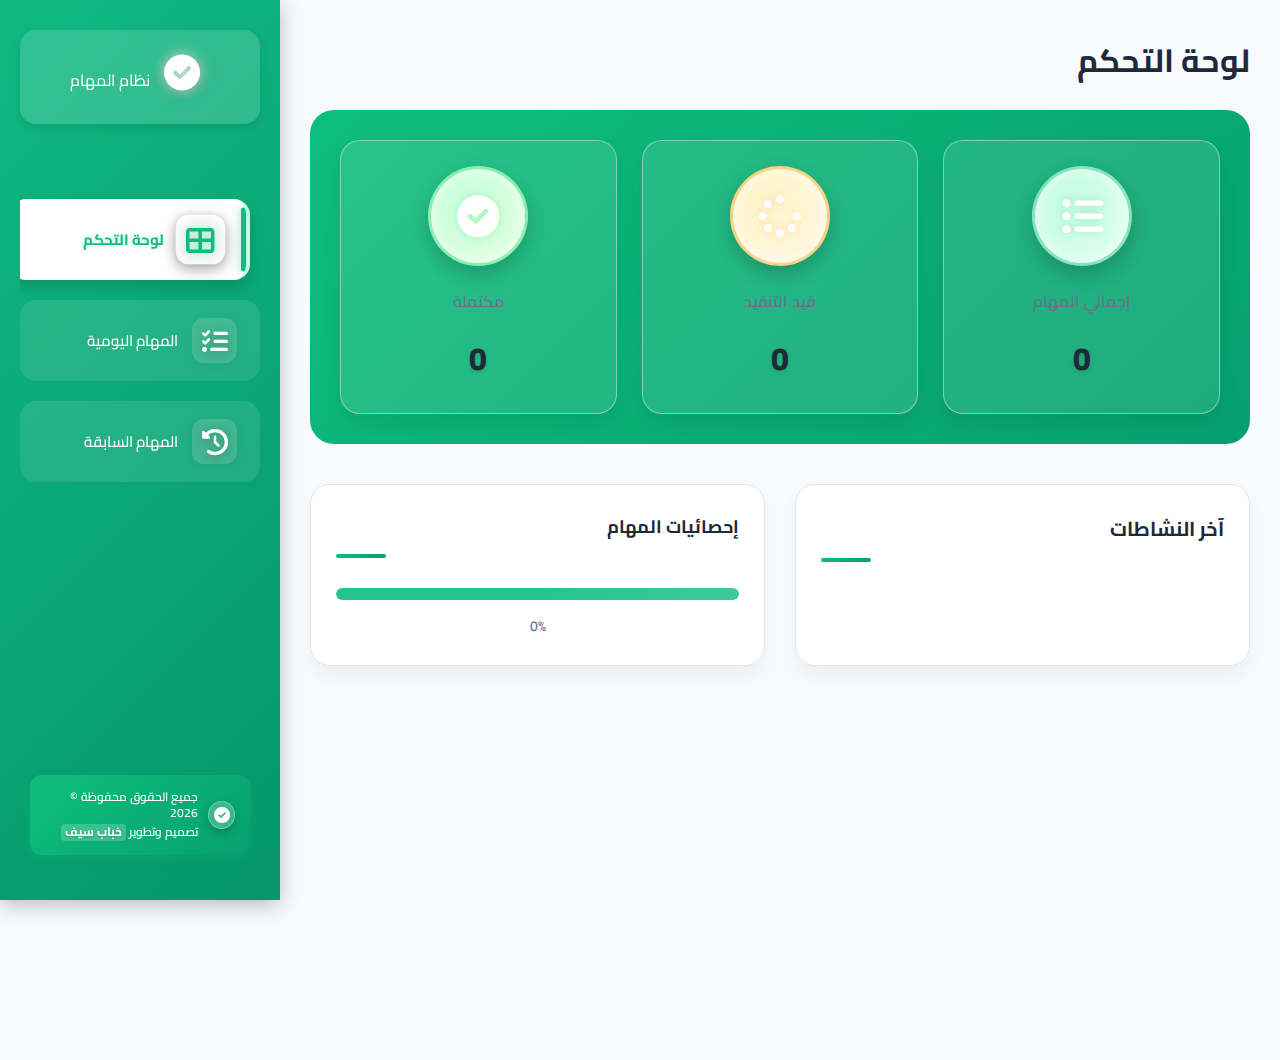
<file: index.html>
<!DOCTYPE html>
<html dir="rtl" lang="ar">
<head>
    <meta charset="UTF-8">
    <meta name="viewport" content="width=device-width, initial-scale=1.0">
    <title>نظام المهام</title>
    <link rel="stylesheet" href="style.css">
    <link rel="stylesheet" href="https://cdnjs.cloudflare.com/ajax/libs/font-awesome/6.0.0/css/all.min.css">
    <link href="https://fonts.googleapis.com/css2?family=Cairo:wght@400;600;700&display=swap" rel="stylesheet">
</head>
<body>
    <div class="app-container">
        <nav class="main-nav">
            <div class="nav-brand">
                <i class="fas fa-check-circle"></i>
                <span>نظام المهام</span>
            </div>
            <div class="nav-links">
                <button class="nav-link active" data-view="dashboard">
                    <i class="fas fa-th-large"></i>
                    <span>لوحة التحكم</span>
                </button>
                <button class="nav-link" data-view="tasks">
                    <i class="fas fa-tasks"></i>
                    <span>المهام اليومية</span>
                </button>
                <button class="nav-link" data-view="history">
                    <i class="fas fa-history"></i>
                    <span>المهام السابقة</span>
                </button>
            </div>
            <div class="nav-footer">
                <div class="nav-copyright">
                    <i class="fas fa-check-circle"></i>
                    <div class="nav-copyright-text">
                        <p>جميع الحقوق محفوظة &copy; <span id="current-year"></span></p>
                        <p>تصميم وتطوير <span class="designer-name">خباب سيف</span></p>
                    </div>
                </div>
            </div>
        </nav>
        <div class="nav-resizer"></div>
        <main class="main-content">
            <!-- لوحة التحكم -->
            <section id="dashboard-view" class="view">
                <h1>لوحة التحكم</h1>
                <div class="stats-container">
                    <div class="stat-card">
                        <i class="fas fa-list-ul"></i>
                        <div class="stat-info">
                            <h3>إجمالي المهام</h3>
                            <span id="total-tasks">0</span>
                        </div>
                    </div>
                    <div class="stat-card">
                        <i class="fas fa-spinner"></i>
                        <div class="stat-info">
                            <h3>قيد التنفيذ</h3>
                            <span id="active-tasks">0</span>
                        </div>
                    </div>
                    <div class="stat-card">
                        <i class="fas fa-check-circle"></i>
                        <div class="stat-info">
                            <h3>مكتملة</h3>
                            <span id="completed-tasks">0</span>
                        </div>
                    </div>
                </div>
                
                <div class="tasks-overview">
                    <div class="recent-activity">
                        <h2>آخر النشاطات</h2>
                        <div class="activity-list">
                            <!-- سيتم ملؤها بواسطة JavaScript -->
                        </div>
                    </div>
                    <div class="tasks-chart">
                        <h2>إحصائيات المهام</h2>
                        <div id="tasks-progress">
                            <div class="progress-bar">
                                <div class="progress" id="completion-rate"></div>
                            </div>
                            <span class="progress-text" id="progress-percent">0%</span>
                        </div>
                    </div>
                </div>
            </section>

            <!-- المهام اليومية -->
            <section id="tasks-view" class="view" style="display: none">
                <header class="view-header">
                    <h1>المهام اليومية</h1>
                    <div class="view-actions">
                        <div class="task-filters">
                            <button class="filter-btn active" data-filter="all">
                                <i class="fas fa-tasks"></i>
                                <span>جميع المهام</span>
                            </button>
                            <button class="filter-btn" data-filter="active">
                                <i class="fas fa-spinner"></i>
                                <span>قيد التنفيذ</span>
                            </button>
                            <button class="filter-btn" data-filter="completed">
                                <i class="fas fa-check-circle"></i>
                                <span>مكتملة</span>
                            </button>
                        </div>
                    </div>
                </header>
                <div class="tasks-container">
                    <div class="tasks-header">
                        <form id="task-form">
                            <input type="text" id="task-input" placeholder="أضف مهمة جديدة...">
                            <button type="submit" class="add-btn">
                                <i class="fas fa-plus"></i>
                                إضافة
                            </button>
                        </form>
                    </div>
                    
                    <div class="tasks-list">
                        <ul id="task-list"></ul>
                    </div>
                </div>
            </section>

            <!-- المهام السابقة -->
            <section id="history-view" class="view" style="display: none">
                <header class="view-header">
                    <h1>المهام السابقة</h1>
                    <div class="history-filters">
                        <div class="calendar-wrapper">
                            <div class="calendar-controls">
                                <button type="button" class="calendar-btn">
                                    <i class="fas fa-calendar-alt"></i>
                                    <span id="selected-date">اختر التاريخ</span>
                                </button>
                                <select id="calendar-type" class="calendar-type">
                                    <option value="gregorian">ميلادي</option>
                                    <option value="hijri">هجري</option>
                                </select>
                            </div>
                            <input type="date" id="date-picker" class="date-picker">
                        </div>
                        <select id="status-filter" class="status-select">
                            <option value="all">جميع الحالات</option>
                            <option value="completed">المهام المكتملة</option>
                            <option value="active">المهام النشطة</option>
                        </select>
                    </div>
                </header>
                
                <div class="history-content">
                    <div class="history-groups">
                        <!-- سيتم ملؤها بواسطة JavaScript -->
                    </div>
                </div>
            </section>
        </main>
    </div>
    
    <!-- تم نقل الحقوق إلى القائمة الجانبية -->
    
    <script src="script.js"></script>
    <script>
        // إضافة السنة الحالية في حقوق النشر
        document.getElementById('current-year').textContent = new Date().getFullYear();
    </script>
</body>
</html>
</file>
<file: style.css>
* {
    margin: 0;
    padding: 0;
    box-sizing: border-box;
    font-family: 'Cairo', sans-serif;
}

:root {
    --primary-color: #0ebe7e; /* تم تعزيز اللون الأخضر الرئيسي */
    --primary-light: #c0fde0; /* تم تفتيح اللون الأخضر الفاتح */
    --primary-hover: #06a06e; /* تم تعديل لون التحويم */
    --success-color: #1ed75e; /* تم تعزيز لون النجاح */
    --success-light: #c5ffdb; /* تم تفتيح لون النجاح الفاتح */
    --warning-color: #f59e0b; /* تم الإبقاء على لون التحذير */
    --warning-light: #fef3c7; /* تم الإبقاء على لون التحذير الفاتح */
    --danger-color: #ef4444; /* تم الإبقاء على لون الخطر */
    --danger-light: #fee2e2; /* تم الإبقاء على لون الخطر الفاتح */
    --bg-color: #f8fafc;
    --card-bg: #ffffff;
    --text-primary: #1e293b;
    --text-secondary: #64748b;
    --border-color: #e2e8f0;
    --gradient-primary: linear-gradient(135deg, #0ebe7e 0%, #06a06e 100%); /* تم تعديل التدرج الرئيسي */
    --gradient-success: linear-gradient(135deg, #1ed75e 0%, #16a34a 100%); /* تم تعديل تدرج النجاح */
    --gradient-warning: linear-gradient(135deg, #f59e0b 0%, #d97706 100%);
    --nav-shadow: 0 5px 20px rgba(0, 0, 0, 0.25);
    --nav-item-shadow: 0 8px 15px rgba(0, 0, 0, 0.15);
}

body {
    background: var(--bg-color);
    min-height: 100vh;
    color: var(--text-primary);
    display: flex;
    flex-direction: column;
    position: relative;
    overflow-x: hidden;
    padding-bottom: 80px;
}

.dashboard {
    display: grid;
    grid-template-columns: 280px 1fr;
    min-height: 100vh;
    gap: 24px;
    padding: 16px;
}

.sidebar {
    background: var(--card-bg);
    padding: 24px;
    border-radius: 16px;
    box-shadow: 0 1px 3px rgba(0,0,0,0.1);
    position: sticky;
    top: 16px;
    height: calc(100vh - 32px);
}

.sidebar-header {
    padding-bottom: 24px;
    margin-bottom: 24px;
    border-bottom: 1px solid var(--border-color);
}

.sidebar-nav {
    display: flex;
    flex-direction: column;
    gap: 10px;
}

.sidebar-nav .filter-btn {
    display: flex;
    align-items: center;
    gap: 10px;
    width: 100%;
    padding: 14px 20px;
    border: none;
    border-radius: 12px;
    background: transparent;
    color: var(--text-secondary);
    font-weight: 500;
    transition: all 0.3s ease;
}

.sidebar-nav .filter-btn:hover {
    background: rgba(16, 185, 129, 0.1);
    color: var(--primary-color);
}

.sidebar-nav .filter-btn.active {
    background: var(--gradient-primary); /* تم استخدام التدرج بدلاً من اللون الثابت */
    color: white;
    box-shadow: 0 4px 8px rgba(14, 190, 126, 0.3); /* تم تعزيز الظل */
    font-weight: 700; /* تم زيادة سمك الخط */
    transform: translateX(5px); /* تم إضافة تأثير الإزاحة */
}

.main-content {
    flex: 1;
    padding: 30px;
    padding-bottom: 100px;
    background: var(--bg-color);
    min-width: 0;
    height: 100vh;
    overflow-y: auto;
    position: relative;
    z-index: 1;
}

.dashboard-header {
    display: flex;
    justify-content: space-between;
    align-items: center;
    margin-bottom: 30px;
}

.action-btn {
    display: flex;
    align-items: center;
    gap: 8px;
    padding: 16px 32px;
    border: none;
    border-radius: 16px;
    background: var(--gradient-primary);
    color: white;
    font-weight: 700; /* تم زيادة سمك الخط */
    cursor: pointer;
    transition: all 0.3s ease;
    box-shadow: 0 6px 12px rgba(14, 190, 126, 0.3); /* تم تعزيز الظل */
}

.action-btn:hover {
    transform: translateY(-6px); /* تم زيادة ارتفاع التحويم */
    box-shadow: 0 10px 15px rgba(14, 190, 126, 0.4); /* تم تعزيز الظل */
    letter-spacing: 0.5px; /* تم إضافة تباعد بين الحروف */
}

.stats-container {
    display: grid;
    grid-template-columns: repeat(3, 1fr);
    gap: 25px;
    margin-bottom: 40px;
}

.stat-card {
    background: var(--card-bg);
    padding: 25px;
    border-radius: 20px;
    box-shadow: 0 10px 20px rgba(0, 0, 0, 0.08);
    transition: all 0.4s ease;
    text-align: center;
    min-width: 160px;
    border: 1px solid rgba(226, 232, 240, 0.5);
    position: relative;
    overflow: hidden;
}

.stat-card::before {
    content: '';
    position: absolute;
    top: 0;
    left: 0;
    width: 100%;
    height: 8px; /* تم زيادة سمك الشريط */
    background: var(--gradient-primary);
    transform: scaleX(0);
    transform-origin: right;
    transition: transform 0.4s ease;
    border-radius: 4px 4px 0 0; /* تم إضافة انحناء للشريط */
}

/* تخصيص الألوان لكل نوع من بطاقات الإحصائيات */
.stat-card:nth-child(1)::before {
    background: var(--gradient-primary);
}

.stat-card:nth-child(2)::before {
    background: var(--gradient-warning);
}

.stat-card:nth-child(3)::before {
    background: var(--gradient-success);
}

.stat-card:hover {
    transform: translateY(-10px); /* تم زيادة ارتفاع التحويم */
    box-shadow: 0 20px 40px rgba(14, 190, 126, 0.2); /* تم تعزيز الظل */
    border-color: var(--primary-light);
    border-width: 2px; /* تم زيادة سمك الحدود */
}

/* تخصيص تأثيرات التحويم لكل بطاقة */
.stat-card:nth-child(1):hover {
    box-shadow: 0 20px 40px rgba(14, 190, 126, 0.25); /* تم تعزيز الظل */
    border-color: var(--primary-color); /* تم تغيير لون الحدود للون أغمق */
}

.stat-card:nth-child(2):hover {
    box-shadow: 0 20px 40px rgba(245, 158, 11, 0.25); /* تم تعزيز الظل */
    border-color: var(--warning-color); /* تم تغيير لون الحدود للون أغمق */
}

.stat-card:nth-child(3):hover {
    box-shadow: 0 20px 40px rgba(30, 215, 94, 0.25); /* تم تعزيز الظل */
    border-color: var(--success-color); /* تم تغيير لون الحدود للون أغمق */
}

.stat-card:hover::before {
    transform: scaleX(1);
    transform-origin: left;
}

.stat-card i {
    font-size: 42px; /* تم زيادة حجم الأيقونة أكثر */
    color: var(--primary-color);
    margin-bottom: 15px;
    background: var(--primary-light);
    width: 100px; /* تم زيادة حجم الدائرة */
    height: 100px; /* تم زيادة حجم الدائرة */
    display: inline-flex;
    align-items: center;
    justify-content: center;
    border-radius: 50%;
    margin-bottom: 20px;
    transition: all 0.4s cubic-bezier(0.175, 0.885, 0.32, 1.275); /* تم تحسين حركة الانتقال */
    box-shadow: 0 8px 20px rgba(0, 0, 0, 0.2), inset 0 0 15px rgba(255, 255, 255, 0.8); /* تم تعزيز الظل الخارجي وإضافة ظل داخلي */
    position: relative;
    overflow: hidden;
    z-index: 1;
}

/* تخصيص ألوان الأيقونات لكل بطاقة */
.stat-card:nth-child(1) i {
    color: #00b377; /* لون أكثر إشراقاً وتباين */
    background: linear-gradient(135deg, var(--primary-light) 0%, #e0fff0 100%), radial-gradient(circle, rgba(255,255,255,0.9) 0%, rgba(255,255,255,0) 70%);
    border: 3px solid rgba(14, 190, 126, 0.4);
    text-shadow: 0 0 10px rgba(14, 190, 126, 0.3);
}

.stat-card:nth-child(2) i {
    color: #ff8c00; /* لون أكثر إشراقاً وتباين */
    background: linear-gradient(135deg, var(--warning-light) 0%, #fff8e0 100%), radial-gradient(circle, rgba(255,255,255,0.9) 0%, rgba(255,255,255,0) 70%);
    border: 3px solid rgba(245, 158, 11, 0.4);
    text-shadow: 0 0 10px rgba(245, 158, 11, 0.3);
}

.stat-card:nth-child(3) i {
    color: #00cc55; /* لون أكثر إشراقاً وتباين */
    background: linear-gradient(135deg, var(--success-light) 0%, #e0ffe0 100%), radial-gradient(circle, rgba(255,255,255,0.9) 0%, rgba(255,255,255,0) 70%);
    border: 3px solid rgba(30, 215, 94, 0.4);
    text-shadow: 0 0 10px rgba(30, 215, 94, 0.3);
}

.stat-card i::after {
    content: '';
    position: absolute;
    top: -50%;
    left: -50%;
    width: 200%;
    height: 200%;
    background: radial-gradient(circle, rgba(255,255,255,0.8) 0%, rgba(255,255,255,0) 70%);
    opacity: 0;
    transform: scale(0.5);
    transition: all 0.5s ease;
    z-index: -1;
}

.stat-card:hover i {
    transform: scale(1.1);
}

.stat-card:hover i::after {
    opacity: 0.4;
    transform: scale(1);
    animation: pulse 2s infinite;
}

@keyframes pulse {
    0% { opacity: 0.4; }
    50% { opacity: 0.2; }
    100% { opacity: 0.4; }
}

/* تخصيص تأثيرات التحويم للأيقونات */
.stat-card:nth-child(1):hover i {
    box-shadow: 0 15px 30px rgba(14, 190, 126, 0.6), 0 0 20px rgba(14, 190, 126, 0.4); /* تم تعزيز الظل وإضافة توهج أكبر */
    transform: scale(1.25) translateY(-12px) rotate(5deg); /* تم تحسين تأثير التحويم مع إضافة دوران */
    color: #00e88a; /* لون أكثر إشراقاً وتوهجاً */
    text-shadow: 0 0 15px rgba(14, 190, 126, 0.7);
    border-color: rgba(14, 190, 126, 0.8);
}

.stat-card:nth-child(2):hover i {
    box-shadow: 0 15px 30px rgba(245, 158, 11, 0.6), 0 0 20px rgba(245, 158, 11, 0.4); /* تم تعزيز الظل وإضافة توهج أكبر */
    transform: scale(1.25) translateY(-12px) rotate(5deg); /* تم تحسين تأثير التحويم مع إضافة دوران */
    color: #ffaa00; /* لون أكثر إشراقاً وتوهجاً */
    text-shadow: 0 0 15px rgba(245, 158, 11, 0.7);
    border-color: rgba(245, 158, 11, 0.8);
}

.stat-card:nth-child(3):hover i {
    box-shadow: 0 15px 30px rgba(30, 215, 94, 0.6), 0 0 20px rgba(30, 215, 94, 0.4); /* تم تعزيز الظل وإضافة توهج أكبر */
    transform: scale(1.25) translateY(-12px) rotate(5deg); /* تم تحسين تأثير التحويم مع إضافة دوران */
    color: #00ff7f; /* لون أكثر إشراقاً وتوهجاً */
    text-shadow: 0 0 15px rgba(30, 215, 94, 0.7);
    border-color: rgba(30, 215, 94, 0.8);
}

.stat-info h3 {
    font-size: 16px;
    margin-bottom: 12px;
    color: var(--text-secondary);
    font-weight: 600;
}

.stat-info span {
    font-size: 32px; /* تم زيادة حجم الخط */
    font-weight: 800; /* تم زيادة سمك الخط */
    color: var(--text-primary);
    display: block;
    transition: all 0.3s ease;
    text-shadow: 0 2px 4px rgba(0, 0, 0, 0.1); /* تم إضافة ظل للنص */
}

/* تخصيص ألوان الأرقام عند التحويم */
.stat-card:nth-child(1):hover .stat-info span {
    color: var(--primary-color);
}

.stat-card:nth-child(2):hover .stat-info span {
    color: var(--warning-color);
}

.stat-card:nth-child(3):hover .stat-info span {
    color: var(--success-color);
}

.quick-add-task {
    background: var(--card-bg);
    padding: 30px;
    border-radius: 20px;
    margin-bottom: 40px;
    box-shadow: 0 4px 10px rgba(0, 0, 0, 0.1);
}

.quick-add-task h2 {
    font-size: 20px;
    margin-bottom: 25px;
    color: var(--text-primary);
}

#quick-task-form {
    display: flex;
    gap: 15px;
}

#task-form {
    display: flex;
    gap: 15px;
    margin-bottom: 30px;
    background: var(--bg-color);
    padding: 25px;
    border-radius: 24px;
    border: 2px solid var(--primary-light);
    transition: all 0.4s cubic-bezier(0.175, 0.885, 0.32, 1.275);
    box-shadow: 0 8px 20px rgba(0, 0, 0, 0.05);
    position: relative;
    overflow: hidden;
    width: 100%;
    max-width: 800px;
    margin-left: auto;
    margin-right: auto;
}

#task-form::before {
    content: '';
    position: absolute;
    top: 0;
    left: 0;
    width: 100%;
    height: 100%;
    background: linear-gradient(135deg, rgba(14, 190, 126, 0.05) 0%, rgba(255, 255, 255, 0) 60%);
    z-index: 0;
}

#task-form:focus-within {
    border-color: var(--primary-color);
    box-shadow: 0 12px 30px rgba(14, 190, 126, 0.15), 0 0 0 4px var(--primary-light);
    transform: translateY(-5px);
}

#task-input {
    flex: 1;
    padding: 20px 28px;
    font-size: 16px;
    border: none;
    background: white;
    border-radius: 16px;
    transition: all 0.3s ease;
    box-shadow: 0 4px 12px rgba(0, 0, 0, 0.08);
    position: relative;
    z-index: 1;
    font-weight: 500;
    color: var(--text-primary);
    min-width: 300px;
    width: 100%;
}

#task-input:focus {
    box-shadow: 0 8px 20px rgba(14, 190, 126, 0.15);
    outline: none;
}

.add-btn {
    display: flex;
    align-items: center;
    gap: 12px;
    padding: 20px 38px;
    font-size: 17px;
    background: var(--gradient-primary);
    color: white;
    border: none;
    border-radius: 16px;
    font-weight: 700;
    cursor: pointer;
    transition: all 0.4s cubic-bezier(0.175, 0.885, 0.32, 1.275);
    box-shadow: 0 8px 16px rgba(14, 190, 126, 0.3), 0 0 0 2px rgba(14, 190, 126, 0.1);
    position: relative;
    z-index: 1;
    overflow: hidden;
}

.add-btn:hover {
    transform: translateY(-8px) scale(1.03);
    box-shadow: 0 15px 25px rgba(14, 190, 126, 0.5), 0 0 0 3px rgba(14, 190, 126, 0.2);
    letter-spacing: 0.8px;
}

.add-btn::before {
    content: '';
    position: absolute;
    top: 0;
    left: 0;
    width: 100%;
    height: 100%;
    background: linear-gradient(135deg, rgba(255, 255, 255, 0.2) 0%, rgba(255, 255, 255, 0) 60%);
    z-index: -1;
}

.add-btn:active {
    transform: translateY(-2px);
    box-shadow: 0 5px 10px rgba(14, 190, 126, 0.3);
    transition: all 0.1s ease;
}

.add-btn i {
    font-size: 24px;
    position: relative;
    z-index: 1;
    transition: all 0.4s cubic-bezier(0.175, 0.885, 0.32, 1.275);
    filter: drop-shadow(0 3px 6px rgba(0, 0, 0, 0.3));
    color: #ffffff;
    text-shadow: 0 0 12px rgba(255, 255, 255, 0.6);
    background: rgba(255, 255, 255, 0.25);
    width: 36px;
    height: 36px;
    display: flex;
    align-items: center;
    justify-content: center;
    border-radius: 50%;
    border: 2px solid rgba(255, 255, 255, 0.4);
    box-shadow: 0 0 15px rgba(255, 255, 255, 0.3);
}

.add-btn:hover i {
    transform: scale(1.4) rotate(15deg);
    filter: drop-shadow(0 5px 10px rgba(0, 0, 0, 0.5));
    animation: bounce 0.6s ease infinite;
    text-shadow: 0 0 20px rgba(255, 255, 255, 0.9);
    background: rgba(255, 255, 255, 0.35);
    box-shadow: 0 0 20px rgba(255, 255, 255, 0.6);
    border-color: rgba(255, 255, 255, 0.7);
}

@keyframes bounce {
    0%, 100% { transform: scale(1.2); }
    50% { transform: scale(1.5) rotate(15deg); }
}

.tasks-container {
    background: var(--card-bg);
    border-radius: 24px;
    padding: 30px;
    box-shadow: 0 4px 15px rgba(0, 0, 0, 0.05);
    max-width: 900px;
    width: 100%;
    margin: 0 auto;
    border: 2px solid var(--border-color);
    transition: all 0.3s ease;
}

.tasks-header {
    margin-bottom: 20px;
}

.tasks-list {
    background: var(--bg-color);
    border-radius: 16px;
    padding: 25px;
    width: 100%;
    margin: 0 auto;
    max-height: 600px; /* ارتفاع أقصى بدلاً من ثابت */
    min-height: 300px; /* ارتفاع أدنى */
    overflow-y: auto;
    box-shadow: inset 0 0 15px rgba(0, 0, 0, 0.05);
    border: 2px solid var(--border-color);
    margin-bottom: 20px;
    box-sizing: border-box;
}

.tasks-list::-webkit-scrollbar {
    width: 8px;
}

.tasks-list::-webkit-scrollbar-track {
    background: var(--bg-color);
    border-radius: 4px;
}

.tasks-list::-webkit-scrollbar-thumb {
    background: var(--primary-color);
    border-radius: 4px;
}

.task-item {
    background: white;
    border-radius: 16px;
    padding: 20px;
    margin-bottom: 16px;
    border: 2px solid var(--border-color);
    transition: all 0.4s cubic-bezier(0.175, 0.885, 0.32, 1.275);
    box-shadow: 0 5px 15px rgba(0, 0, 0, 0.05);
    position: relative;
    overflow: hidden;
    display: flex;
    align-items: center;
    gap: 15px;
    width: 100%;
    max-width: 100%;
    margin-left: auto;
    margin-right: auto;
    box-sizing: border-box;
    min-height: 80px;
}

.task-item:hover {
    transform: translateX(-8px) translateY(-3px);
    border-color: var(--primary-color);
    box-shadow: 0 10px 25px rgba(14, 190, 126, 0.15);
}

.task-item::before {
    content: '';
    position: absolute;
    top: 0;
    left: 0;
    width: 6px;
    height: 100%;
    background: var(--gradient-primary);
    transform: scaleY(0);
    transform-origin: bottom;
    transition: transform 0.4s ease;
}

.task-item:hover::before {
    transform: scaleY(1);
}

.task-item:last-child {
    margin-bottom: 0;
}

.task-checkbox {
    width: 28px;
    height: 28px;
    border-radius: 10px;
    border: 2px solid var(--border-color);
    position: relative;
    transition: all 0.4s cubic-bezier(0.175, 0.885, 0.32, 1.275);
    cursor: pointer;
    background: white;
    box-shadow: 0 3px 8px rgba(0, 0, 0, 0.1);
    flex-shrink: 0;
}

.task-checkbox:checked {
    background: var(--gradient-primary);
    border-color: var(--primary-color);
    box-shadow: 0 0 15px rgba(14, 190, 126, 0.4);
    transform: scale(1.1);
}

.task-checkbox:checked::after {
    content: '✓';
    position: absolute;
    color: white;
    font-size: 18px;
    left: 5px;
    top: -2px;
    text-shadow: 0 0 5px rgba(255, 255, 255, 0.5);
    animation: checkmark 0.5s cubic-bezier(0.175, 0.885, 0.32, 1.275) forwards;
}

@keyframes checkmark {
    0% { opacity: 0; transform: scale(0.5); }
    100% { opacity: 1; transform: scale(1); }
}

.task-content {
    flex: 1;
    display: flex;
    flex-direction: column;
    gap: 8px;
    padding-right: 10px;
    width: 100%;
    overflow: hidden;
}

.task-text {
    font-size: 17px;
    color: var(--text-primary);
    font-weight: 600;
    transition: all 0.3s ease;
    width: 100%;
    overflow: hidden;
    text-overflow: ellipsis;
    white-space: nowrap;
}

.task-date {
    font-size: 14px;
    color: var(--text-secondary);
    display: flex;
    align-items: center;
    gap: 6px;
}

.task-date i {
    color: var(--primary-color);
    font-size: 14px;
}

.task-actions {
    display: flex;
    gap: 12px;
    opacity: 0;
    transition: all 0.4s cubic-bezier(0.175, 0.885, 0.32, 1.275);
    transform: translateX(20px);
}

.task-item:hover .task-actions {
    opacity: 1;
    transform: translateX(0);
}

.task-actions button {
    width: 44px;
    height: 44px;
    border-radius: 14px;
    border: none;
    background: var(--bg-color);
    color: var(--text-secondary);
    cursor: pointer;
    transition: all 0.4s cubic-bezier(0.175, 0.885, 0.32, 1.275);
    display: flex;
    align-items: center;
    justify-content: center;
    position: relative;
    overflow: hidden;
    box-shadow: 0 4px 10px rgba(0, 0, 0, 0.1);
    font-size: 18px;
}

.task-actions button::before {
    content: '';
    position: absolute;
    top: 0;
    left: 0;
    width: 100%;
    height: 100%;
    background: radial-gradient(circle, rgba(255,255,255,0.8) 0%, rgba(255,255,255,0) 70%);
    opacity: 0;
    transform: scale(0.5);
    transition: all 0.3s ease;
}

.task-actions .edit-btn:hover {
    background: var(--primary-light);
    color: var(--primary-color);
    transform: translateY(-5px) scale(1.1);
    box-shadow: 0 8px 15px rgba(14, 190, 126, 0.4);
    text-shadow: 0 0 8px rgba(14, 190, 126, 0.3);
}

.task-actions .edit-btn:hover::before {
    opacity: 0.6;
    transform: scale(1);
}

.task-actions .delete-btn:hover {
    background: #fff0f0;
    color: var(--danger-color);
    transform: translateY(-5px) scale(1.1);
    box-shadow: 0 8px 15px rgba(239, 68, 68, 0.4);
    text-shadow: 0 0 8px rgba(239, 68, 68, 0.3);
}

.task-actions .delete-btn:hover::before {
    opacity: 0.6;
    transform: scale(1);
}

.task-item.completed {
    background: rgba(14, 190, 126, 0.05);
    border-color: var(--primary-light);
}

.task-item.completed span {
    text-decoration: line-through;
    color: #888;
}

.task-item.completed::before {
    background: var(--gradient-success);
    transform: scaleY(1);
}

.task-checkbox {
    margin-left: 10px;
}

.task-text {
    flex: 1;
}

.delete-btn {
    color: var(--danger-color);
    background: rgba(239, 68, 68, 0.1);
    border: none;
    cursor: pointer;
    font-size: 20px;
    transition: all 0.4s cubic-bezier(0.175, 0.885, 0.32, 1.275);
    position: relative;
    border-radius: 14px;
    width: 44px;
    height: 44px;
    display: flex;
    align-items: center;
    justify-content: center;
    box-shadow: 0 4px 10px rgba(239, 68, 68, 0.15);
}

.delete-btn:hover {
    transform: scale(1.15) rotate(8deg);
    filter: drop-shadow(0 5px 10px rgba(239, 68, 68, 0.6));
    text-shadow: 0 0 15px rgba(239, 68, 68, 0.5);
    color: #ff3333;
    background: rgba(239, 68, 68, 0.2);
    box-shadow: 0 8px 20px rgba(239, 68, 68, 0.3), 0 0 0 2px rgba(239, 68, 68, 0.3);
}

.delete-btn::before {
    content: '';
    position: absolute;
    top: 0;
    left: 0;
    width: 100%;
    height: 100%;
    background: radial-gradient(circle, rgba(255, 255, 255, 0.8) 0%, rgba(255, 255, 255, 0) 70%);
    opacity: 0;
    transform: scale(0.5);
    transition: all 0.4s ease;
}

.delete-btn:hover::before {
    opacity: 0.6;
    transform: scale(1);
    animation: pulse-danger 2s infinite;
}

@keyframes pulse-danger {
    0% { opacity: 0.6; }
    50% { opacity: 0.3; }
    100% { opacity: 0.6; }
}

/* تم إزالة تنسيقات الفوتر وتم الاكتفاء بختم الحقوق */

.footer-copyright p {
    margin: 2px 0; /* تقليل الهوامش */
}

.designer-name {
    color: var(--primary-color);
    font-weight: 700;
    position: relative;
    display: inline-block;
    padding: 0 5px;
    transition: all 0.3s ease;
    background: linear-gradient(to right, var(--primary-light), transparent);
    border-radius: 4px;
    box-shadow: 0 2px 5px rgba(14, 190, 126, 0.1);
}

.designer-name:hover {
    color: #00b377;
    transform: translateY(-2px) scale(1.05);
    box-shadow: 0 4px 8px rgba(14, 190, 126, 0.2);
    text-shadow: 0 0 5px rgba(14, 190, 126, 0.1);
}

.designer-name::after {
    content: '';
    position: absolute;
    bottom: -2px;
    left: 0;
    width: 0;
    height: 2px;
    background: var(--gradient-primary);
    transition: all 0.3s ease;
}

.designer-name:hover {
    color: var(--primary-hover);
    letter-spacing: 0.5px;
}

.designer-name:hover::after {
    width: 100%;
}

/* تم إزالة تنسيقات وسائل التواصل الاجتماعي */

/* تجاوب الفوتر مع الشاشات الصغيرة */
@media (max-width: 768px) {
    .footer-content {
        flex-direction: column;
        text-align: center;
        gap: 10px; /* تقليل المسافة بين العناصر */
    }
    
    .footer-logo {
        margin: 0 auto;
    }
}

.list-footer {
    display: flex;
    justify-content: space-between;
    align-items: center;
    padding-top: 20px;
}

.footer-buttons {
    display: flex;
    gap: 10px;
}

.export-btn {
    padding: 12px 24px;
    background: var(--primary-color);
    color: white;
    border: none;
    border-radius: 10px;
    font-weight: 600;
    cursor: pointer;
    transition: all 0.3s ease;
    box-shadow: 0 2px 4px rgba(16, 185, 129, 0.1);
    display: flex;
    align-items: center;
    gap: 8px;
}

.export-btn i {
    font-size: 20px;
    transition: all 0.3s ease;
    color: #ffffff;
    text-shadow: 0 0 8px rgba(255, 255, 255, 0.5);
    background: rgba(255, 255, 255, 0.15);
    width: 28px;
    height: 28px;
    display: flex;
    align-items: center;
    justify-content: center;
    border-radius: 50%;
}

.export-btn:hover {
    background: var(--primary-hover);
    transform: translateY(-2px);
    box-shadow: 0 4px 8px rgba(16, 185, 129, 0.3);
}

.export-btn:hover i {
    transform: scale(1.3) rotate(15deg);
    filter: drop-shadow(0 3px 6px rgba(0, 0, 0, 0.3));
    text-shadow: 0 0 12px rgba(255, 255, 255, 0.7);
    background: rgba(255, 255, 255, 0.25);
    box-shadow: 0 0 12px rgba(255, 255, 255, 0.4);
}

.desktop-btn {
    position: fixed;
    bottom: 20px;
    right: 20px;
    padding: 14px 28px;
    background: var(--gradient-primary);
    color: white;
    border: none;
    border-radius: 12px;
    cursor: pointer;
    transition: all 0.3s ease;
    box-shadow: 0 5px 15px rgba(14, 190, 126, 0.3);
    display: flex;
    align-items: center;
    gap: 10px;
    font-weight: 600;
}

.desktop-btn i {
    font-size: 22px;
    transition: all 0.3s ease;
    color: #ffffff;
    text-shadow: 0 0 10px rgba(255, 255, 255, 0.5);
    background: rgba(255, 255, 255, 0.15);
    width: 32px;
    height: 32px;
    display: flex;
    align-items: center;
    justify-content: center;
    border-radius: 50%;
}

.desktop-btn:hover {
    background: var(--gradient-primary);
    transform: translateY(-5px);
    box-shadow: 0 8px 20px rgba(14, 190, 126, 0.4);
}

.desktop-btn:hover i {
    transform: scale(1.3) rotate(15deg);
    filter: drop-shadow(0 3px 7px rgba(0, 0, 0, 0.4));
    text-shadow: 0 0 15px rgba(255, 255, 255, 0.8);
    background: rgba(255, 255, 255, 0.25);
    box-shadow: 0 0 15px rgba(255, 255, 255, 0.5);
}

.current-tasks {
    background: var(--card-bg);
    border-radius: 20px;
    padding: 25px;
    margin-top: 30px;
    box-shadow: 0 10px 20px rgba(0, 0, 0, 0.05);
    border: 1px solid var(--border-color);
    transition: all 0.3s ease;
}

.current-tasks:hover {
    box-shadow: 0 15px 30px rgba(0, 0, 0, 0.1);
    border-color: var(--primary-light);
}

.tasks-header {
    display: flex;
    justify-content: space-between;
    align-items: center;
    margin-bottom: 20px;
    padding-bottom: 15px;
    border-bottom: 2px solid var(--border-color);
}

.tasks-header h2 {
    font-size: 20px;
    color: var(--text-primary);
    position: relative;
}

.tasks-header h2::after {
    content: '';
    position: absolute;
    bottom: -15px;
    left: 0;
    width: 50px;
    height: 4px;
    background: var(--gradient-primary);
    border-radius: 2px;
}

.tasks-count {
    background: var(--primary-light);
    color: var(--primary-color);
    padding: 6px 15px;
    border-radius: 20px;
    font-size: 14px;
    font-weight: 600;
}

.date-select {
    width: 100%;
    padding: 12px 20px;
    border: 2px solid var(--border-color);
    border-radius: 12px;
    background: var(--card-bg);
    color: var(--text-primary);
    margin-bottom: 15px;
    cursor: pointer;
    transition: all 0.3s ease;
}

.history-list {
    max-height: 300px;
    overflow-y: auto;
}

.history-item {
    padding: 8px;
    border-bottom: 1px solid var(--border-color);
    font-size: 14px;
}

.history-item .date {
    font-size: 12px;
    color: #888;
    display: block;
}

.history-item.completed {
    color: var(--success-color);
}

.history-dashboard {
    background: var(--card-bg);
    border-radius: 16px;
    padding: 20px;
    margin-top: 20px;
    box-shadow: 0 2px 4px rgba(0,0,0,0.05);
}

.history-header {
    background: var(--card-bg);
    border-radius: 16px;
    padding: 24px;
    margin-bottom: 30px;
    box-shadow: 0 4px 6px rgba(0,0,0,0.05);
}

.history-filters {
    display: flex;
    gap: 15px;
    align-items: center;
    background: var(--bg-color);
    padding: 20px;
    border-radius: 16px;
    margin-top: 20px;
}

.date-select, .status-select {
    padding: 12px 20px;
    border: 2px solid var(--border-color);
    border-radius: 12px;
    background: var(--card-bg);
    color: var(--text-primary);
    transition: all 0.3s ease;
}

.status-select {
    padding: 14px 24px;
    border: 2px solid var(--border-color);
    border-radius: 14px;
    background: white;
    color: var(--text-primary);
    font-weight: 500;
    min-width: 180px;
    cursor: pointer;
    transition: all 0.3s ease;
}

.status-select:hover, .status-select:focus {
    border-color: var(--primary-color);
    box-shadow: 0 0 0 3px var(--primary-light);
    outline: none;
}

.status-select option {
    padding: 10px;
    font-size: 14px;
}

.history-grid {
    display: grid;
    grid-template-columns: repeat(auto-fill, minmax(300px, 1fr));
    gap: 15px;
    margin-bottom: 20px;
}

.history-card {
    background: var(--card-bg);
    border-radius: 20px;
    padding: 24px;
    box-shadow: 0 4px 6px rgba(0,0,0,0.05);
    transition: all 0.3s ease;
    border: 1px solid var(--border-color);
}

.history-card:hover {
    transform: translateY(-8px);
    box-shadow: 0 8px 12px rgba(0,0,0,0.1);
    border-color: var(--primary-color);
}

.history-card .date {
    font-size: 12px;
    color: var(--text-secondary);
    margin-bottom: 8px;
    display: block;
}

.history-card .task-text {
    font-size: 16px;
    color: var(--text-primary);
    margin-bottom: 10px;
}

.history-card .status {
    display: inline-block;
    padding: 6px 12px;
    border-radius: 8px;
    font-weight: 600;
}

.history-card .status.completed {
    background: rgba(34, 197, 94, 0.1);
    color: var(--success-color);
}

.history-card .status.deleted {
    background: rgba(239, 68, 68, 0.1);
    color: var(--danger-color);
}

.history-pagination {
    display: flex;
    justify-content: center;
    align-items: center;
    gap: 15px;
    margin-top: 20px;
}

.page-btn {
    padding: 10px 20px;
    border: 2px solid var(--primary-color);
    border-radius: 10px;
    background: transparent;
    color: var(--primary-color);
    font-weight: 600;
    transition: all 0.3s ease;
}

.page-btn:hover:not(:disabled) {
    background: var(--primary-color);
    color: white;
}

.page-btn:disabled {
    opacity: 0.5;
    cursor: not-allowed;
    border-color: var(--border-color);
    color: var(--text-secondary);
}

.history-content {
    background: var(--card-bg);
    border-radius: 20px;
    padding: 30px;
    box-shadow: 0 8px 25px rgba(0, 0, 0, 0.08);
    max-width: 900px;
    margin: 0 auto;
    border: 1px solid var(--border-color);
    position: relative;
    overflow: hidden;
}

.history-content::before {
    content: '';
    position: absolute;
    top: 0;
    left: 0;
    width: 100%;
    height: 6px;
    background: var(--gradient-primary);
}

.calendar-wrapper {
    position: relative;
    min-width: 220px;
    z-index: 10;
    transform: translateZ(0);
    will-change: transform;
    backface-visibility: hidden;
}

.calendar-btn {
    display: flex;
    align-items: center;
    gap: 12px;
    padding: 14px 24px;
    background: var(--gradient-primary);
    color: white;
    border: none;
    border-radius: 14px;
    font-weight: 700;
    cursor: pointer;
    transition: transform 0.3s ease, box-shadow 0.3s ease;
    width: 100%;
    justify-content: center;
    box-shadow: 0 6px 12px rgba(16, 185, 129, 0.3);
    position: relative;
    overflow: hidden;
    transform: translateZ(0);
    will-change: transform;
    backface-visibility: hidden;
}

.calendar-btn::before {
    content: '';
    position: absolute;
    top: 0;
    left: 0;
    width: 100%;
    height: 100%;
    background: linear-gradient(135deg, rgba(255, 255, 255, 0.2) 0%, rgba(255, 255, 255, 0) 60%);
    z-index: 1;
}

.calendar-btn i {
    font-size: 22px;
    transition: all 0.4s cubic-bezier(0.175, 0.885, 0.32, 1.275);
    filter: drop-shadow(0 3px 5px rgba(0, 0, 0, 0.3));
    color: #ffffff;
    text-shadow: 0 0 10px rgba(255, 255, 255, 0.5);
    background: rgba(255, 255, 255, 0.15);
    width: 36px;
    height: 36px;
    display: flex;
    align-items: center;
    justify-content: center;
    border-radius: 50%;
    margin-right: 5px;
    border: 2px solid rgba(255, 255, 255, 0.4);
    box-shadow: 0 0 15px rgba(255, 255, 255, 0.3);
    position: relative;
    z-index: 2;
}

.calendar-btn:hover i {
    transform: scale(1.1);
    filter: drop-shadow(0 2px 4px rgba(0, 0, 0, 0.3));
    text-shadow: 0 0 10px rgba(255, 255, 255, 0.6);
    background: rgba(255, 255, 255, 0.25);
    box-shadow: 0 0 10px rgba(255, 255, 255, 0.4);
    /* تم إزالة الرسوم المتحركة التي تسبب الاهتزاز */
}

@keyframes pulse-calendar {
    0% { box-shadow: 0 0 0 0 rgba(255, 255, 255, 0.6); }
    70% { box-shadow: 0 0 0 10px rgba(255, 255, 255, 0); }
    100% { box-shadow: 0 0 0 0 rgba(255, 255, 255, 0); }
}

.calendar-btn:hover {
    transform: none;
    box-shadow: 0 5px 10px rgba(16, 185, 129, 0.3);
    letter-spacing: 0.5px;
}

.calendar-btn span {
    font-size: 16px;
    position: relative;
    z-index: 2;
}

.date-picker {
    position: absolute;
    top: 0;
    right: 0;
    width: 100%;
    height: 100%;
    opacity: 0;
    cursor: pointer;
    color-scheme: light;
    transform: translateZ(0);
    will-change: transform;
    backface-visibility: hidden;
    pointer-events: auto;
}

input[type="date"]::-webkit-calendar-picker-indicator {
    width: 100%;
    height: 100%;
    position: absolute;
    top: 0;
    right: 0;
    background: transparent;
    color: transparent;
    cursor: pointer;
}

input[type="date"]::-webkit-inner-spin-button,
input[type="date"]::-webkit-clear-button {
    display: none;
}

.calendar-controls {
    display: flex;
    gap: 15px;
    width: 100%;
    position: relative;
}

.calendar-type {
    min-width: 100px;
    padding: 14px;
    border: 2px solid var(--border-color);
    border-radius: 12px;
    background: white;
    color: var(--text-primary);
    font-size: 15px;
    font-weight: 600;
    cursor: pointer;
    transition: all 0.3s cubic-bezier(0.175, 0.885, 0.32, 1.275);
    box-shadow: 0 4px 10px rgba(0, 0, 0, 0.05);
}

.calendar-type:hover {
    border-color: var(--primary-color);
    transform: translateY(-3px);
    box-shadow: 0 8px 15px rgba(14, 190, 126, 0.15);
}

.calendar-type:focus {
    outline: none;
    border-color: var(--primary-color);
    box-shadow: 0 0 0 3px var(--primary-light), 0 8px 15px rgba(14, 190, 126, 0.1);
}

.calendar-btn {
    flex: 1;
}

.history-groups {
    display: flex;
    flex-direction: column;
    gap: 35px;
    padding: 10px 5px;
}

.history-group {
    background: var(--card-bg);
    border-radius: 16px;
    padding: 0;
    box-shadow: 0 5px 20px rgba(0, 0, 0, 0.08);
    border: 1px solid var(--border-color);
    transition: all 0.3s cubic-bezier(0.175, 0.885, 0.32, 1.275);
    overflow: hidden;
}

.history-group:hover {
    transform: translateY(-5px);
    box-shadow: 0 15px 30px rgba(14, 190, 126, 0.15);
    border-color: var(--primary-light);
}

.history-group-header {
    display: flex;
    justify-content: space-between;
    align-items: center;
    padding: 20px 25px;
    background: linear-gradient(135deg, rgba(14, 190, 126, 0.05) 0%, rgba(255, 255, 255, 0) 100%);
    border-bottom: 2px solid var(--primary-light);
    position: relative;
    overflow: hidden;
}

.history-group-header::before {
    content: '';
    position: absolute;
    top: 0;
    left: 0;
    width: 6px;
    height: 100%;
    background: var(--gradient-primary);
}

.history-group-date {
    font-size: 18px;
    font-weight: 700;
    color: var(--text-primary);
    display: flex;
    align-items: center;
    gap: 10px;
}

.history-group-date::before {
    content: '\f073';
    font-family: 'Font Awesome 5 Free';
    font-weight: 900;
    color: var(--primary-color);
    background: var(--primary-light);
    width: 36px;
    height: 36px;
    display: flex;
    align-items: center;
    justify-content: center;
    border-radius: 50%;
    font-size: 16px;
    box-shadow: 0 4px 10px rgba(14, 190, 126, 0.2);
}

.history-group-count {
    font-size: 14px;
    font-weight: 600;
    color: white;
    background: var(--gradient-primary);
    padding: 8px 16px;
    border-radius: 30px;
    box-shadow: 0 4px 10px rgba(14, 190, 126, 0.2);
    display: flex;
    align-items: center;
    gap: 6px;
    transition: all 0.3s ease;
}

.history-group-count::before {
    content: '\f0ae';
    font-family: 'Font Awesome 5 Free';
    font-weight: 900;
}

.history-group:hover .history-group-count {
    transform: scale(1.05);
    box-shadow: 0 6px 15px rgba(14, 190, 126, 0.3);
}

.history-tasks {
    display: grid;
    gap: 15px;
    padding: 20px 25px;
    max-height: 400px;
    overflow-y: auto;
}

.history-tasks::-webkit-scrollbar {
    width: 8px;
}

.history-tasks::-webkit-scrollbar-track {
    background: var(--bg-color);
    border-radius: 4px;
}

.history-tasks::-webkit-scrollbar-thumb {
    background: var(--primary-color);
    border-radius: 4px;
}

.history-task-item {
    background: white;
    border-radius: 12px;
    padding: 16px 20px;
    display: flex;
    align-items: center;
    gap: 15px;
    border: 1px solid var(--border-color);
    transition: all 0.3s cubic-bezier(0.175, 0.885, 0.32, 1.275);
    box-shadow: 0 3px 10px rgba(0, 0, 0, 0.05);
    position: relative;
    overflow: hidden;
}

.history-task-item:hover {
    transform: translateX(-8px) translateY(-3px);
    border-color: var(--primary-color);
    box-shadow: 0 8px 20px rgba(14, 190, 126, 0.15);
}

.history-task-item::before {
    content: '';
    position: absolute;
    top: 0;
    left: 0;
    width: 4px;
    height: 100%;
    background: var(--gradient-primary);
    transform: scaleY(0);
    transform-origin: bottom;
    transition: transform 0.3s ease;
}

.history-task-item:hover::before {
    transform: scaleY(1);
}

.history-task-time {
    color: var(--text-secondary);
    font-size: 14px;
    min-width: 80px;
    background: var(--bg-color);
    padding: 6px 12px;
    border-radius: 20px;
    display: flex;
    align-items: center;
    gap: 6px;
    transition: all 0.3s ease;
    font-weight: 500;
}

.history-task-time::before {
    content: '\f017';
    font-family: 'Font Awesome 5 Free';
    font-weight: 900;
    color: var(--primary-color);
}

.history-task-item:hover .history-task-time {
    background: var(--primary-light);
    color: var(--primary-color);
}

.history-task-text {
    flex: 1;
    font-weight: 600;
    font-size: 16px;
    color: var(--text-primary);
    transition: all 0.3s ease;
}

.history-task-status {
    padding: 6px 14px;
    border-radius: 30px;
    font-size: 14px;
    font-weight: 600;
    display: flex;
    align-items: center;
    gap: 6px;
    transition: all 0.3s cubic-bezier(0.175, 0.885, 0.32, 1.275);
    box-shadow: 0 3px 8px rgba(0, 0, 0, 0.1);
}

.history-task-status.completed {
    background: var(--success-light);
    color: var(--success-color);
}

.history-task-status.completed::before {
    content: '\f00c';
    font-family: 'Font Awesome 5 Free';
    font-weight: 900;
}

.history-task-item:hover .history-task-status.completed {
    background: var(--success-color);
    color: white;
    transform: scale(1.05);
    box-shadow: 0 5px 12px rgba(30, 215, 94, 0.3);
}

.history-task-status.active {
    background: var(--warning-light);
    color: var(--warning-color);
}

.history-task-status.active::before {
    content: '\f017';
    font-family: 'Font Awesome 5 Free';
    font-weight: 900;
}

.history-task-item:hover .history-task-status.active {
    background: var(--warning-color);
    color: white;
    transform: scale(1.05);
    box-shadow: 0 5px 12px rgba(245, 158, 11, 0.3);
}

.history-task-item.completed .history-task-text {
    text-decoration: line-through;
    color: var(--text-secondary);
}

.empty-state {
    text-align: center;
    padding: 40px 20px;
    color: var(--text-secondary);
    font-size: 16px;
    background: var(--bg-color);
    border-radius: 16px;
    border: 2px dashed var(--border-color);
    display: flex;
    flex-direction: column;
    align-items: center;
    gap: 15px;
}

.empty-state::before {
    content: '\f073';
    font-family: 'Font Awesome 5 Free';
    font-weight: 900;
    font-size: 40px;
    color: var(--primary-color);
    background: var(--primary-light);
    width: 80px;
    height: 80px;
    display: flex;
    align-items: center;
    justify-content: center;
    border-radius: 50%;
    margin-bottom: 10px;
    box-shadow: 0 5px 15px rgba(14, 190, 126, 0.2);
}

@keyframes slideIn {
    from {
        opacity: 0;
        transform: translateY(-10px);
    }
    to {
        opacity: 1;
        transform: translateY(0);
    }
}

@media (max-width: 768px) {
    .dashboard {
        grid-template-columns: 1fr;
    }
    
    .sidebar {
        display: none;
    }
    
    .main-content {
        padding: 16px;
    }
    
    .stats-container {
        grid-template-columns: 1fr;
    }

    .app-container {
        grid-template-columns: 1fr;
        padding-left: 0;
    }

    .main-nav {
        position: fixed;
        bottom: 0;
        left: 0;
        right: 0;
        top: auto;
        height: 70px;
        flex-direction: row;
        justify-content: space-around;
        padding: 10px;
        z-index: 1000;
        width: 100%;
        max-width: 100%;
        border-radius: 20px 20px 0 0;
        box-shadow: 0 -4px 15px rgba(0, 0, 0, 0.2);
    }

    .nav-brand {
        display: none;
    }

    .nav-link {
        padding: 8px;
        border-radius: 12px;
        margin-bottom: 0;
        transform: none !important;
    }

    .nav-link span {
        display: none;
    }

    .main-content {
        padding-bottom: 90px;
    }

    .tasks-overview {
        grid-template-columns: 1fr;
    }
}

.app-container {
    display: flex;
    min-height: 100vh;
    position: relative;
    overflow: hidden;
    padding-left: 280px; /* لإفساح المجال للقائمة الجانبية الثابتة */
    padding-bottom: 80px; /* إضافة مساحة في الأسفل لتجنب تداخل المحتوى مع الفوتر */
}

.main-nav {
    background: var(--gradient-primary);
    padding: 30px 20px;
    display: flex;
    flex-direction: column;
    align-items: center;
    gap: 35px;
    border-left: none;
    box-shadow: var(--nav-shadow);
    position: fixed;
    top: 0;
    left: 0;
    width: 280px;
    min-width: 80px;
    max-width: 300px;
    height: 100vh;
    transition: all 0.3s ease;
    overflow-x: hidden;
    overflow-y: auto;
    z-index: 100;
    background-image: linear-gradient(135deg, #10b981 0%, #059669 100%), 
                      radial-gradient(circle at top right, rgba(255,255,255,0.2), transparent 60%);
    background-blend-mode: normal;
    animation: slideInFromLeft 0.5s ease-out;
}

@keyframes slideInFromLeft {
    0% {
        transform: translateX(-100%);
        opacity: 0;
    }
    100% {
        transform: translateX(0);
        opacity: 1;
    }
}

.nav-resizer {
    position: absolute;
    right: 0;
    top: 0;
    height: 100%;
    width: 8px;
    background: transparent;
    cursor: col-resize;
    transition: background 0.3s;
    z-index: 10;
}

.nav-resizer::after {
    content: '';
    position: absolute;
    top: 50%;
    right: 3px;
    height: 50px;
    width: 3px;
    background: rgba(255, 255, 255, 0.2);
    border-radius: 3px;
    transform: translateY(-50%);
    transition: all 0.3s ease;
}

.nav-resizer:hover::after {
    background: rgba(255, 255, 255, 0.5);
    height: 70px;
    box-shadow: 0 0 8px rgba(255, 255, 255, 0.3);
}

.nav-resizer.resizing::after {
    background: white;
    box-shadow: 0 0 12px rgba(255, 255, 255, 0.5);
}

.nav-brand {
    color: white;
    text-align: center;
    padding: 15px 20px;
    background: rgba(255, 255, 255, 0.15);
    border-radius: 16px;
    margin-bottom: 15px;
    transition: all 0.3s ease;
    width: 100%;
    box-shadow: 0 4px 10px rgba(0, 0, 0, 0.1);
    backdrop-filter: blur(5px);
}

.nav-brand:hover {
    background: rgba(255, 255, 255, 0.2);
    transform: translateY(-2px);
}

.nav-brand i {
    font-size: 36px;
    margin-bottom: 8px;
    filter: drop-shadow(0 2px 6px rgba(0, 0, 0, 0.3));
    animation: pulse 2s infinite ease-in-out;
    color: #ffffff;
    text-shadow: 0 0 15px rgba(255, 255, 255, 0.7);
    background: radial-gradient(circle, rgba(255,255,255,0.3) 0%, rgba(255,255,255,0) 70%);
    padding: 10px;
    border-radius: 50%;
}

@keyframes pulse {
    0% { transform: scale(1); }
    50% { transform: scale(1.1); }
    100% { transform: scale(1); }
}

.nav-links {
    display: flex;
    flex-direction: column;
    gap: 15px;
    width: 100%;
    padding: 15px 0;
    position: relative;
    flex: 1;
    overflow-y: auto;
    margin-top: 10px;
}

.nav-links::-webkit-scrollbar {
    width: 5px;
}

.nav-links::-webkit-scrollbar-track {
    background: rgba(255, 255, 255, 0.1);
    border-radius: 3px;
}

.nav-links::-webkit-scrollbar-thumb {
    background: rgba(255, 255, 255, 0.3);
    border-radius: 3px;
}

.nav-links::-webkit-scrollbar-thumb:hover {
    background: rgba(255, 255, 255, 0.5);
}

.nav-link {
    display: flex;
    flex-direction: row;
    align-items: center;
    gap: 14px;
    padding: 18px;
    border: none;
    border-radius: 16px;
    background: rgba(255, 255, 255, 0.1);
    color: white;
    cursor: pointer;
    transition: all 0.3s ease;
    width: 100%;
    position: relative;
    overflow: hidden;
    margin-bottom: 5px;
    backdrop-filter: blur(5px);
}

.nav-link::before {
    content: '';
    position: absolute;
    right: -20px;
    top: 50%;
    transform: translateY(-50%);
    width: 5px;
    height: 0;
    background: white;
    border-radius: 3px;
    transition: all 0.3s ease;
}

.nav-link:hover {
    background: rgba(255, 255, 255, 0.25);
    transform: translateX(-8px);
    box-shadow: 0 6px 12px rgba(0, 0, 0, 0.15);
    letter-spacing: 0.5px;
}

.nav-link:hover::before {
    height: 60%;
}

.nav-link.active {
    background: white;
    color: var(--primary-color);
    box-shadow: var(--nav-item-shadow);
    transform: translateX(-10px);
    font-weight: 600;
    border-right: 4px solid var(--primary-light);
}

.nav-link.active i {
    color: var(--primary-color);
    background: rgba(255, 255, 255, 0.9);
    box-shadow: 0 5px 15px rgba(0, 0, 0, 0.15);
    text-shadow: 0 0 10px rgba(14, 190, 126, 0.4);
    transform: scale(1.1);
}

.nav-link.active span {
    color: var(--primary-color);
    font-weight: 700;
    text-shadow: 0 0 5px rgba(14, 190, 126, 0.3);
}

.nav-link.active::before {
    height: 80%;
    background: var(--primary-color);
    right: 0;
    box-shadow: 0 0 10px rgba(16, 185, 129, 0.5);
}

.nav-link i {
    font-size: 26px;
    transition: all 0.3s ease;
    filter: drop-shadow(0 2px 5px rgba(0, 0, 0, 0.3));
    background: rgba(255, 255, 255, 0.15);
    width: 45px;
    height: 45px;
    display: flex;
    align-items: center;
    justify-content: center;
    border-radius: 12px;
    margin-right: 5px;
}

.nav-link:hover i {
    transform: scale(1.2) rotate(5deg);
    color: white;
    background: rgba(255, 255, 255, 0.25);
    box-shadow: 0 0 15px rgba(255, 255, 255, 0.4);
    text-shadow: 0 0 10px rgba(255, 255, 255, 0.8);
}

.nav-link:hover span {
    transform: translateX(3px);
    color: white;
}

.nav-link span {
    font-size: 15px;
    font-weight: 500;
    transition: all 0.3s ease;
}

.view {
    animation: fadeIn 0.3s ease;
}

.view-header {
    background: var(--card-bg);
    padding: 24px;
    border-radius: 24px;
    margin-bottom: 30px;
    box-shadow: 0 4px 6px rgba(0, 0, 0, 0.05);
    max-width: 800px;
    margin: 0 auto 30px auto;
}

#dashboard-view .stats-container {
    background: var(--gradient-primary);
    padding: 30px;
    border-radius: 24px;
    margin: 20px 0 40px;
}

#dashboard-view .stat-card {
    background: rgba(255, 255, 255, 0.1);
    color: white;
}

#dashboard-view .stat-card i {
    color: white;
}

#tasks-view {
    max-width: 900px;
    margin: 0 auto;
    padding: 20px;
    overflow: hidden;
}

.task-filters {
    display: flex;
    gap: 15px;
    margin-bottom: 30px;
    background: var(--card-bg);
    padding: 15px;
    border-radius: 16px;
    box-shadow: 0 2px 8px rgba(0, 0, 0, 0.05);
    justify-content: center;
}

.task-filters .filter-btn {
    padding: 12px 24px;
    min-width: 140px;
    border: none;
    border-radius: 10px;
    background: var(--bg-color);
    color: var(--text-secondary);
    font-weight: 500;
    transition: all 0.3s ease;
    display: flex;
    align-items: center;
    justify-content: center;
    gap: 8px;
}

.task-filters .filter-btn i {
    font-size: 16px;
}

.task-filters .filter-btn:hover {
    background: var(--primary-light);
    color: var(--primary-color);
    transform: translateY(-2px);
}

.task-filters .filter-btn.active {
    background: var(--primary-color);
    color: white;
}

.tasks-container {
    background: var(--card-bg);
    border-radius: 24px;
    padding: 30px;
    box-shadow: 0 4px 15px rgba(0, 0, 0, 0.05);
    max-width: 900px;
    margin: 0 auto;
    width: 100%;
}

.tasks-header {
    margin-bottom: 30px;
    padding-bottom: 20px;
    border-bottom: 2px solid var(--border-color);
}

.tasks-list {
    display: flex;
    flex-direction: column;
    gap: 15px;
    width: 100%;
    max-width: 800px;
    margin: 0 auto;
}

.task-item {
    display: flex;
    align-items: center;
    gap: 20px;
    padding: 20px;
    background: white;
    border-radius: 16px;
    border: 1px solid var(--border-color);
    transition: all 0.3s ease;
    margin-bottom: 10px;
    width: 100%;
}

.task-item:hover {
    transform: translateX(-8px);
    border-color: var(--primary-color);
    box-shadow: 0 4px 12px rgba(0, 0, 0, 0.05);
}

.task-checkbox {
    width: 28px;
    height: 28px;
    border-radius: 10px;
    border: 2px solid var(--border-color);
    position: relative;
    transition: all 0.4s cubic-bezier(0.175, 0.885, 0.32, 1.275);
    cursor: pointer;
    background: white;
    box-shadow: 0 3px 8px rgba(0, 0, 0, 0.1);
    flex-shrink: 0;
}

.task-checkbox:checked {
    background: var(--gradient-primary);
    border-color: var(--primary-color);
    box-shadow: 0 0 15px rgba(14, 190, 126, 0.4);
    transform: scale(1.1);
}

.task-checkbox:checked::after {
    content: '✓';
    position: absolute;
    color: white;
    font-size: 18px;
    left: 5px;
    top: -2px;
    text-shadow: 0 0 5px rgba(255, 255, 255, 0.5);
    animation: checkmark 0.5s cubic-bezier(0.175, 0.885, 0.32, 1.275) forwards;
}

@keyframes checkmark {
    0% { opacity: 0; transform: scale(0.5); }
    100% { opacity: 1; transform: scale(1); }
}

.task-content {
    flex: 1;
    display: flex;
    flex-direction: column;
    gap: 8px;
    padding-right: 10px;
    width: 100%;
    overflow: hidden;
}

.task-text {
    font-size: 17px;
    color: var(--text-primary);
    font-weight: 600;
    transition: all 0.3s ease;
    width: 100%;
    overflow: hidden;
    text-overflow: ellipsis;
    white-space: nowrap;
}

.task-date {
    font-size: 14px;
    color: var(--text-secondary);
    display: flex;
    align-items: center;
    gap: 6px;
}

.task-date i {
    color: var(--primary-color);
    font-size: 14px;
}

.task-actions {
    display: flex;
    gap: 12px;
    opacity: 0;
    transition: all 0.4s cubic-bezier(0.175, 0.885, 0.32, 1.275);
    transform: translateX(20px);
}

.task-item:hover .task-actions {
    opacity: 1;
    transform: translateX(0);
}

.task-actions button {
    width: 44px;
    height: 44px;
    border-radius: 14px;
    border: none;
    background: var(--bg-color);
    color: var(--text-secondary);
    cursor: pointer;
    transition: all 0.4s cubic-bezier(0.175, 0.885, 0.32, 1.275);
    display: flex;
    align-items: center;
    justify-content: center;
    position: relative;
    overflow: hidden;
    box-shadow: 0 4px 10px rgba(0, 0, 0, 0.1);
    font-size: 18px;
}

.task-actions button::before {
    content: '';
    position: absolute;
    top: 0;
    left: 0;
    width: 100%;
    height: 100%;
    background: radial-gradient(circle, rgba(255,255,255,0.8) 0%, rgba(255,255,255,0) 70%);
    opacity: 0;
    transform: scale(0.5);
    transition: all 0.3s ease;
}

.task-actions .edit-btn:hover {
    background: var(--primary-light);
    color: var(--primary-color);
    transform: translateY(-5px) scale(1.1);
    box-shadow: 0 8px 15px rgba(14, 190, 126, 0.4);
    text-shadow: 0 0 8px rgba(14, 190, 126, 0.3);
}

.task-actions .edit-btn:hover::before {
    opacity: 0.6;
    transform: scale(1);
}

.task-actions .delete-btn:hover {
    background: #fff0f0;
    color: var(--danger-color);
    transform: translateY(-5px) scale(1.1);
    box-shadow: 0 8px 15px rgba(239, 68, 68, 0.4);
    text-shadow: 0 0 8px rgba(239, 68, 68, 0.3);
}

.task-actions .delete-btn:hover::before {
    opacity: 0.6;
    transform: scale(1);
}

.task-item.completed .task-text {
    text-decoration: line-through;
    color: var(--text-secondary);
}

.delete-btn {
    width: 36px;
    height: 36px;
    border-radius: 10px;
    display: flex;
    align-items: center;
    justify-content: center;
    color: var(--danger-color);
    opacity: 0;
    transition: all 0.3s ease;
}

.task-item:hover .delete-btn {
    opacity: 1;
}

.delete-btn:hover {
    background: #fff0f0;
}

#tasks-view {
    max-width: 800px;
    margin: 0 auto;
}

#history-view .history-grid {
    grid-template-columns: repeat(auto-fill, minmax(250px, 1fr));
}

.recent-tasks {
    background: var(--card-bg);
    border-radius: 24px;
    padding: 30px;
    box-shadow: 0 4px 6px rgba(0, 0, 0, 0.05);
    margin-top: 40px;
}

.recent-task-item {
    padding: 16px;
    border-radius: 12px;
    margin-bottom: 12px;
    background: var(--bg-color);
    border: 1px solid var(--border-color);
    transition: all 0.3s ease;
}

.recent-task-item:hover {
    transform: translateX(-4px);
    border-color: var(--primary-color);
}

.tasks-overview {
    display: grid;
    grid-template-columns: 1fr 1fr;
    gap: 30px;
    margin-bottom: 40px;
}

.tasks-chart {
    background: var(--card-bg);
    border-radius: 20px;
    padding: 25px;
    box-shadow: 0 10px 20px rgba(0, 0, 0, 0.05);
    border: 1px solid var(--border-color);
    transition: all 0.3s ease;
    height: 100%;
}

.tasks-chart:hover {
    box-shadow: 0 15px 30px rgba(0, 0, 0, 0.1);
    border-color: var(--primary-light);
    transform: translateY(-5px);
}

.tasks-chart h2 {
    font-size: 20px;
    margin-bottom: 20px;
    color: var(--text-primary);
    position: relative;
    padding-bottom: 15px;
}

.tasks-chart h2::after {
    content: '';
    position: absolute;
    bottom: 0;
    left: 0;
    width: 50px;
    height: 4px;
    background: var(--gradient-primary);
    border-radius: 2px;
}

#tasks-progress {
    margin-top: 30px;
    text-align: center;
}

.progress-bar {
    height: 16px;
    background: var(--bg-color);
    border-radius: 10px;
    margin-bottom: 15px;
    overflow: hidden;
    box-shadow: inset 0 1px 3px rgba(0, 0, 0, 0.1);
}

.progress {
    height: 100%;
    background: var(--gradient-primary);
    border-radius: 10px;
    transition: width 0.8s ease;
    position: relative;
    overflow: hidden;
}

.progress::after {
    content: '';
    position: absolute;
    top: 0;
    left: 0;
    right: 0;
    bottom: 0;
    background: linear-gradient(90deg, 
                rgba(255, 255, 255, 0.1) 25%, 
                rgba(255, 255, 255, 0.2) 50%, 
                rgba(255, 255, 255, 0.1) 75%);
    background-size: 200% 100%;
    animation: shimmer 2s infinite linear;
}

@keyframes shimmer {
    0% { background-position: 100% 0; }
    100% { background-position: -100% 0; }
}

.progress-text {
    font-size: 18px;
    font-weight: 700;
    color: var(--primary-color);
}

.recent-activity h2, .tasks-chart h2 {
    color: var(--text-primary);
    font-size: 18px;
    margin-bottom: 20px;
}

.activity-list {
    display: flex;
    flex-direction: column;
    gap: 15px;
    max-height: 350px;
    overflow-y: auto;
    padding-right: 5px;
}

.activity-item {
    display: flex;
    align-items: center;
    gap: 12px;
    padding: 16px;
    background: var(--bg-color);
    border-radius: 12px;
    transition: all 0.3s ease;
    margin-bottom: 10px;
    border: 1px solid var(--border-color);
}

.activity-item:hover {
    transform: translateX(-4px);
    background: var(--primary-light);
}

.activity-icon {
    width: 42px;
    height: 42px;
    border-radius: 50%;
    background: white;
    display: flex;
    align-items: center;
    justify-content: center;
    color: var(--primary-color);
    flex-shrink: 0;
    box-shadow: 0 4px 8px rgba(0, 0, 0, 0.1);
    border: 2px solid var(--primary-light);
}

.activity-text {
    flex: 1;
    padding: 0 10px;
    overflow: hidden;
    text-overflow: ellipsis;
    white-space: nowrap;
}

.activity-time {
    color: var(--text-secondary);
    font-size: 14px;
    min-width: 80px;
    text-align: left;
    flex-shrink: 0;
    padding-right: 5px;
}

.recent-activity {
    background: var(--card-bg);
    border-radius: 20px;
    padding: 25px;
    box-shadow: 0 10px 20px rgba(0, 0, 0, 0.05);
    border: 1px solid var(--border-color);
    transition: all 0.3s ease;
    height: 100%;
    overflow: hidden;
}

.recent-activity:hover {
    box-shadow: 0 15px 30px rgba(0, 0, 0, 0.1);
    border-color: var(--primary-light);
    transform: translateY(-5px);
}

.recent-activity h2 {
    font-size: 20px;
    margin-bottom: 20px;
    color: var(--text-primary);
    position: relative;
    padding-bottom: 15px;
}

.recent-activity h2::after {
    content: '';
    position: absolute;
    bottom: 0;
    left: 0;
    width: 50px;
    height: 4px;
    background: var(--gradient-primary);
    border-radius: 2px;
}

.tasks-progress {
    margin-top: 20px;
}

.progress-bar {
    width: 100%;
    height: 12px;
    background: var(--bg-color);
    border-radius: 6px;
    overflow: hidden;
    margin-bottom: 10px;
}

.progress {
    height: 100%;
    background: var(--primary-color);
    border-radius: 6px;
    transition: width 0.3s ease;
}

.progress-text {
    color: var(--text-secondary);
    font-size: 14px;
    font-weight: 600;
}

@keyframes fadeIn {
    from {
        opacity: 0;
        transform: translateY(10px);
    }
    to {
        opacity: 1;
        transform: translateY(0);
    }
}

/* نافذة تأكيد الحذف */
.confirm-dialog {
    position: fixed;
    top: 0;
    left: 0;
    right: 0;
    bottom: 0;
    background: rgba(0, 0, 0, 0.5);
    display: flex;
    justify-content: center;
    align-items: center;
    z-index: 1000;
    animation: fadeIn 0.3s ease;
}

.confirm-content {
    background: rgb(255, 255, 255);
    padding: 24px;
    border-radius: 16px;
    width: 90%;
    max-width: 400px;
    text-align: center;
    box-shadow: 0 4px 20px rgba(0, 0, 0, 0.15);
    animation: slideIn 0.3s ease;
}

.confirm-content h3 {
    color: var(--text-primary);
    margin-bottom: 16px;
    font-size: 18px;
}

.confirm-content p {
    color: var(--text-secondary);
    margin-bottom: 24px;
}

.confirm-buttons {
    display: flex;
    gap: 12px;
    justify-content: center;
}

.confirm-buttons button {
    padding: 12px 24px;
    border-radius: 8px;
    border: none;
    font-weight: 600;
    cursor: pointer;
    transition: all 0.3s ease;
}

.confirm-yes {
    background: var(--danger-color);
    color: rgb(255, 255, 255);
}

.confirm-yes:hover {
    background: #dc2626;
    transform: translateY(-2px);
}

.confirm-no {
    background: var(--bg-color);
    color: var(--text-primary);
}

.confirm-no:hover {
    background: var(--border-color);
}

@keyframes fadeIn {
    from { opacity: 0; }
    to { opacity: 1; }
}

@keyframes slideIn {
    from {
        opacity: 0;
        transform: translateY(-20px);
    }
    to {
        opacity: 1;
        transform: translateY(0);
    }
}

/* تم إزالة تنسيقات ختم الحقوق */

/* تنسيق الحقوق في القائمة الجانبية */
.nav-footer {
    width: 100%;
    margin-top: auto;
    padding: 15px 10px;
}

.nav-copyright {
    display: flex;
    align-items: center;
    gap: 10px;
    background: var(--gradient-primary);
    border-radius: 12px;
    padding: 12px 15px;
    color: white;
    transition: all 0.3s ease;
    backdrop-filter: blur(5px);
    box-shadow: 0 4px 10px rgba(14, 190, 126, 0.2);
    margin: 0 auto;
    max-width: 300px;
}

.nav-copyright:hover {
    background: rgba(255, 255, 255, 0.25);
    transform: translateY(-5px);
    box-shadow: 0 8px 15px rgba(0, 0, 0, 0.15);
}

.nav-copyright i {
    font-size: 16px;
    color: white;
    background: rgba(255, 255, 255, 0.2);
    width: 28px;
    height: 28px;
    display: flex;
    align-items: center;
    justify-content: center;
    border-radius: 50%;
    box-shadow: 0 4px 10px rgba(0, 0, 0, 0.2);
    border: 1px solid rgba(255, 255, 255, 0.3);
    transition: all 0.4s ease;
}

.nav-copyright:hover i {
    transform: rotate(360deg) scale(1.1);
    box-shadow: 0 6px 15px rgba(255, 255, 255, 0.3);
}

.nav-copyright-text {
    font-size: 12px;
    line-height: 1.4;
    color: white;
    font-weight: 500;
    text-align: right;
}

.nav-copyright-text p {
    margin: 2px 0;
}

.nav-copyright .designer-name {
    color: white;
    font-weight: 700;
    position: relative;
    display: inline-block;
    padding: 0 4px;
    transition: all 0.4s cubic-bezier(0.175, 0.885, 0.32, 1.275);
    background: rgba(255, 255, 255, 0.2);
    border-radius: 4px;
    text-shadow: 0 1px 3px rgba(0, 0, 0, 0.2);
}

.nav-copyright .designer-name:hover {
    letter-spacing: 0.8px;
    transform: translateY(-2px);
    background: rgba(255, 255, 255, 0.3);
    box-shadow: 0 3px 8px rgba(0, 0, 0, 0.2);
}

/* تم إزالة تنسيقات الختم */
/* تم إزالة المزيد من تنسيقات الختم */
}

.stamp-text {
    font-size: 13px;
    line-height: 1.4;
    color: var(--text-primary);
    font-weight: 500;
    text-align: right;
    margin-right: 5px;
}

.stamp-text p {
    margin: 2px 0;
}

.designer-name {
    color: var(--primary-color);
    font-weight: 700;
}

.designer-name {
    color: var(--primary-color);
    font-weight: 700;
    position: relative;
    display: inline-block;
    padding: 0 5px;
    transition: all 0.4s cubic-bezier(0.175, 0.885, 0.32, 1.275);
    background: linear-gradient(to right, var(--primary-light), transparent);
    border-radius: 4px;
    padding: 0 4px;
    text-shadow: 0 1px 3px rgba(14, 190, 126, 0.2);
    box-shadow: 0 1px 3px rgba(14, 190, 126, 0.1);
}

.designer-name::after {
    content: '';
    position: absolute;
    bottom: -2px;
    left: 0;
    width: 0;
    height: 2px;
    background: var(--gradient-primary);
    transition: width 0.4s ease;
}

.designer-name:hover {
    color: var(--primary-hover);
    text-shadow: 0 0 8px rgba(14, 190, 126, 0.5);
    letter-spacing: 0.8px;
    transform: translateY(-2px);
    background: linear-gradient(to right, var(--primary-light), rgba(255, 255, 255, 0.5));
    box-shadow: 0 3px 8px rgba(14, 190, 126, 0.2);
}

.designer-name:hover::after {
    width: 100%;
    height: 3px;
    box-shadow: 0 1px 3px rgba(14, 190, 126, 0.3);
}

/* تم إزالة تنسيقات الفوتر وتحسين مظهر ختم الحقوق */
@media (min-width: 768px) {
    .copyright-stamp {
        bottom: 25px;
    }
    
    .stamp-content {
        min-width: 250px;
        padding: 15px 25px;
    }
    
    .stamp-text {
        font-size: 14px;
    }
}
</file>
